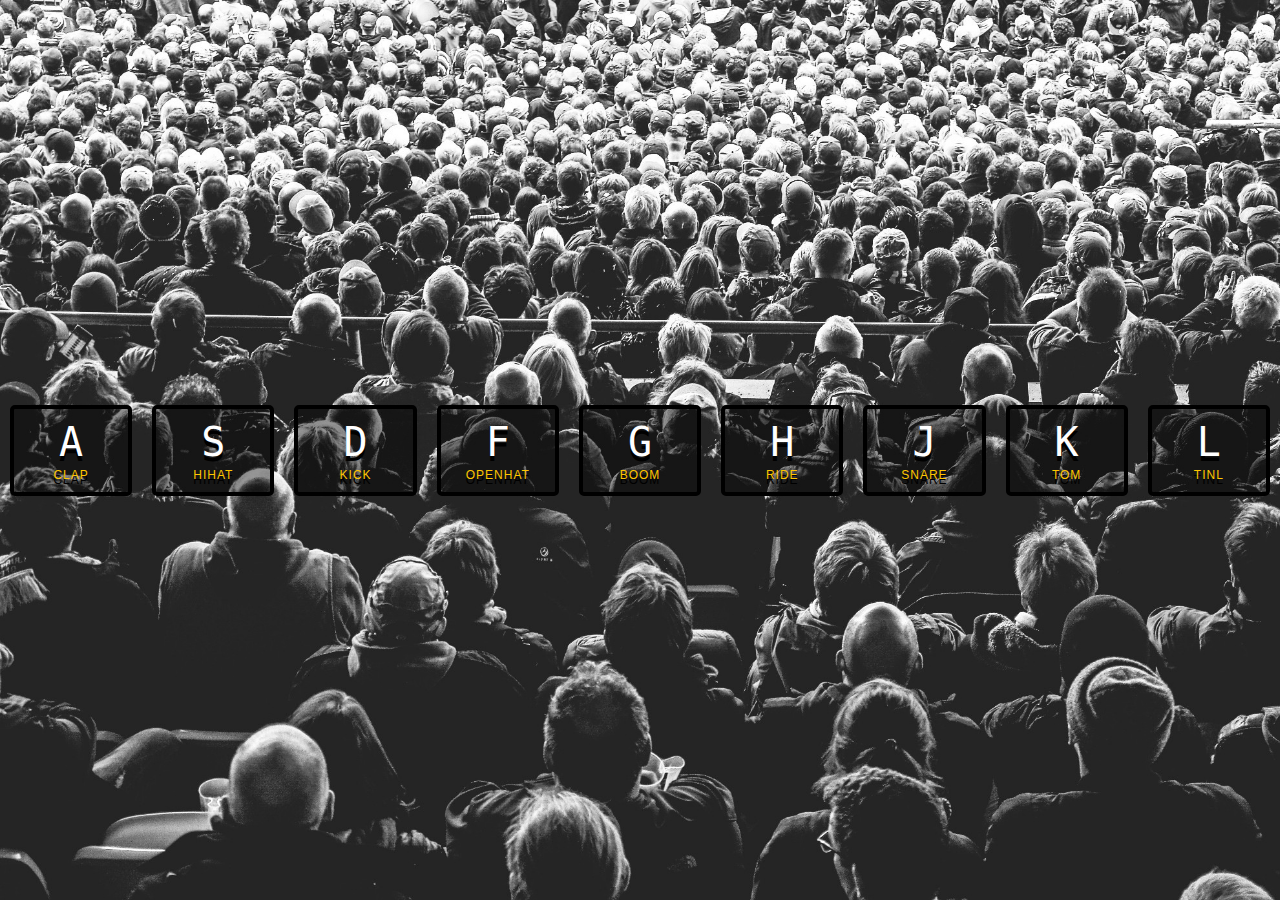
<file: project-01/index.html>
<!DOCTYPE html>
<html lang="en">
<head>
    <meta charset="UTF-8">
    <meta name="viewport" content="width=device-width, initial-scale=1.0">
    <link rel="stylesheet" href="style.css">
    <title>Drum</title>
</head>
<body>
    <div class="keys">
        <div data-key="65" class="key">
            <kbd>A</kbd>
            <span class="sound">clap</span>
        </div>
        <div data-key="83" class="key">
            <kbd>S</kbd>
            <span class="sound">hihat</span>
        </div>
        <div data-key="68" class="key">
            <kbd>D</kbd>
            <span class="sound">kick</span>
        </div>
        <div data-key="70" class="key">
            <kbd>F</kbd>
            <span class="sound">openhat</span>
        </div>
        <div data-key="71" class="key">
            <kbd>G</kbd>
            <span class="sound">boom</span>
        </div>
        <div data-key="72" class="key">
            <kbd>H</kbd>
            <span class="sound">ride</span>
        </div>
        <div data-key="74" class="key">
            <kbd>J</kbd>
            <span class="sound">snare</span>
        </div>
        <div data-key="75" class="key">
            <kbd>K</kbd>
            <span class="sound">tom</span>
        </div>
        <div data-key="76" class="key">
            <kbd>L</kbd>
            <span class="sound">tinl</span>
        </div>
    </div>

    <audio data-key="65" src="resources/clap.wav"></audio>
    <audio data-key="83" src="resources/hihat.wav"></audio>
    <audio data-key="68" src="resources/kick.wav"></audio>
    <audio data-key="70" src="resources/openhat.wav"></audio>
    <audio data-key="71" src="resources/boom.wav"></audio>
    <audio data-key="72" src="resources/ride.wav"></audio>
    <audio data-key="74" src="resources/snare.wav"></audio>
    <audio data-key="75" src="resources/tom.wav"></audio>
    <audio data-key="76" src="resources/tink.wav"></audio>

    <script src="app.js"></script>
</body>
</html>
</file>
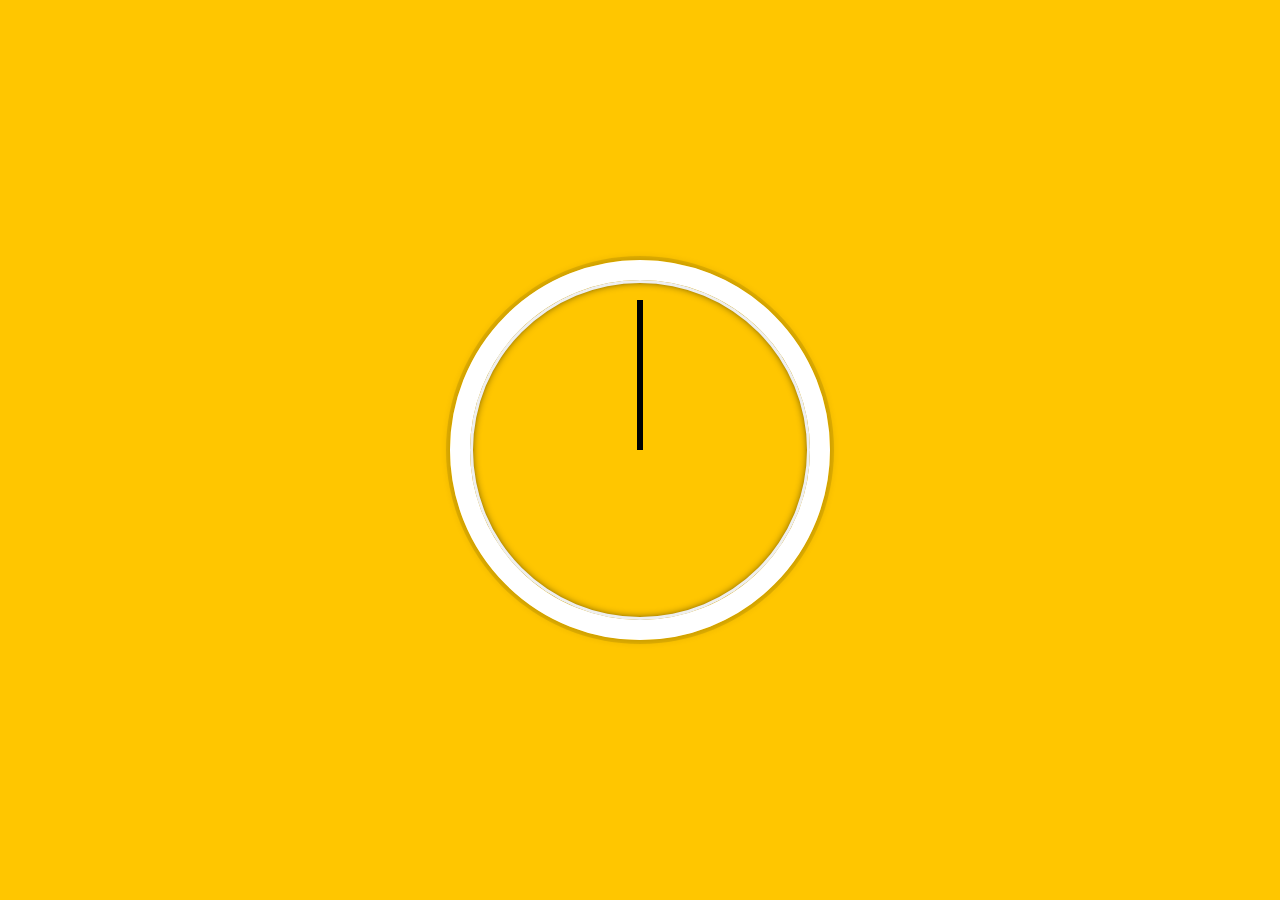
<file: project-02/index.html>
<!DOCTYPE html>
<html lang="en">
<head>
    <meta charset="UTF-8">
    <meta name="viewport" content="width=device-width, initial-scale=1.0">
    <title>Clock</title>

    <link rel="stylesheet" href="style.css">
</head>
<body>
    <div class="clock">
        <div class="clock-face">
            <div class="hand hour-hand"></div>
            <div class="hand min-hand"></div>
            <div class="hand second-hand"></div>
        </div>
    </div>

    <script src="app.js"></script>
</body>
</html>
</file>
<file: project-01/style.css>
html{
    font-size:10px;
    background: url('resources/background.jpg');
    background-size: cover;
}

body, html{
    margin: 0;
    padding: 0;
    font-family: sans-serif;
}

.keys{
    display: flex;
    flex: 1;
    min-height: 100vh;
    align-items: center;
    justify-content:center;
}

.key{
    border: 0.4rem solid black;
    border-radius: 0.5rem;
    background: rgba(0, 0, 0, 0.4);
    margin: 1rem;
    font-size: 1.5rem;
    padding:1rem 1.5rem;
    transition: all 0.07s ease-in-out;
    width: 10rem;
    text-align: center;
    color: white;
    text-shadow: 0 0.5rem black;
}

.playing {
    transform: scale(1.1);
    border-color: #ffc600;
    box-shadow: 0 0 1rem #ffc600;
  }

kbd{
    display:block;
    font-size: 4rem;
}

.sound{
    font-size: 1.2rem;
    text-transform: uppercase;
    letter-spacing: .1rem;
    color: #ffc600;
}
</file>
<file: project-02/style.css>
html{
    background: #ffc600;
    font-family: "Helvetica Neue";
    text-align: center;
    font-size: 10px;
}

body{
    margin: 0;
    font-size: 2rem;
    display: flex;
    flex: 1;
    min-height: 100vh;
    align-items: center;
}

.clock{
    width: 30rem;
    height: 30rem;
    border: 20px solid white;
    border-radius: 50%;
    margin: 0 auto;
    position: relative;
    padding: 2rem;
    box-shadow: 
        0 0 0 4px rgba(0, 0, 0, 0.1),
        inset 0 0 0 3px #efefef,
        inset 0 0 10px black,
        0 0 10px rgba(0, 0, 0, 0.2);
}

.clock-face{
    position: relative;
    width: 100%;
    height: 100%;
    transform: translateY(-3px);
}

.hand {
    width: 50%;
    height: 6px;
    background: #000;
    position: absolute;
    top: 50%;
    transform-origin: 100%;
    transform: rotate(90deg);
    transition: all 0.05s;
    transition-timing-function: cubic-bezier(0.1, 2.7, 0.58, 1);
}
</file>
